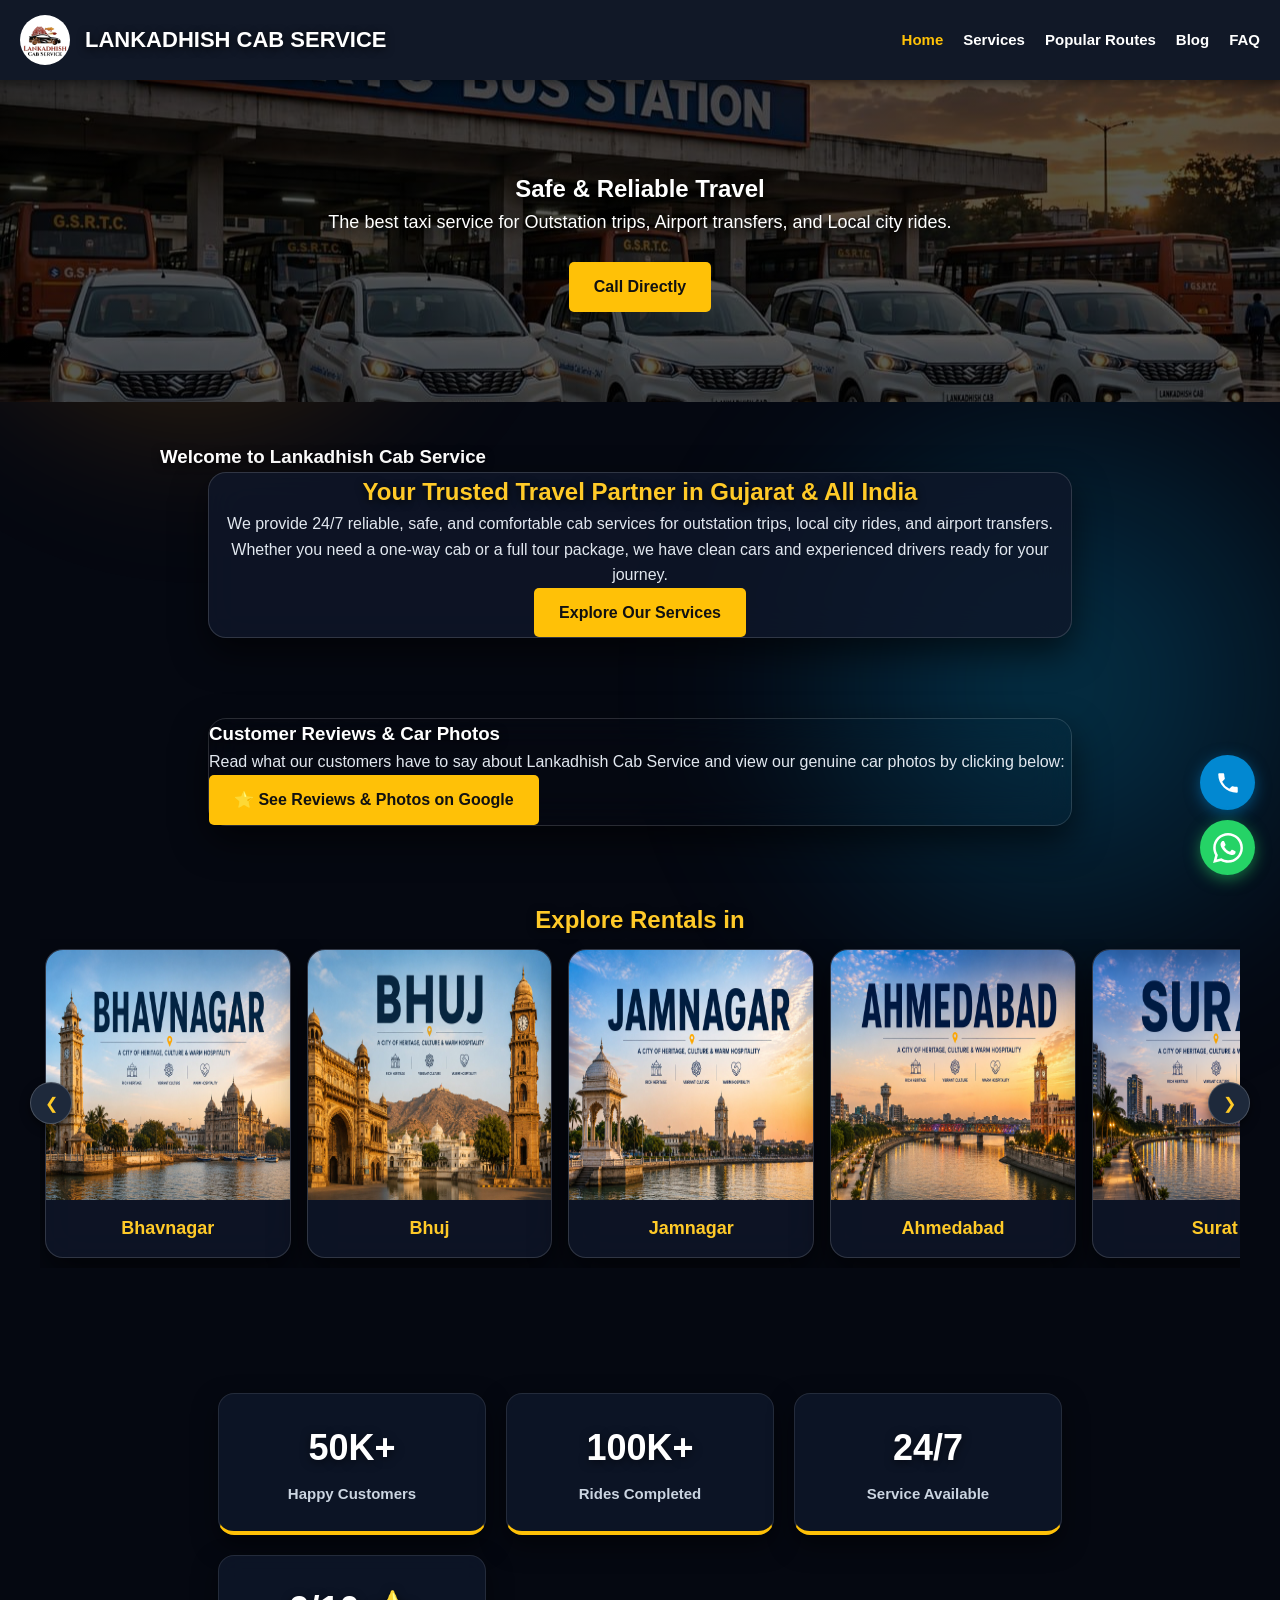
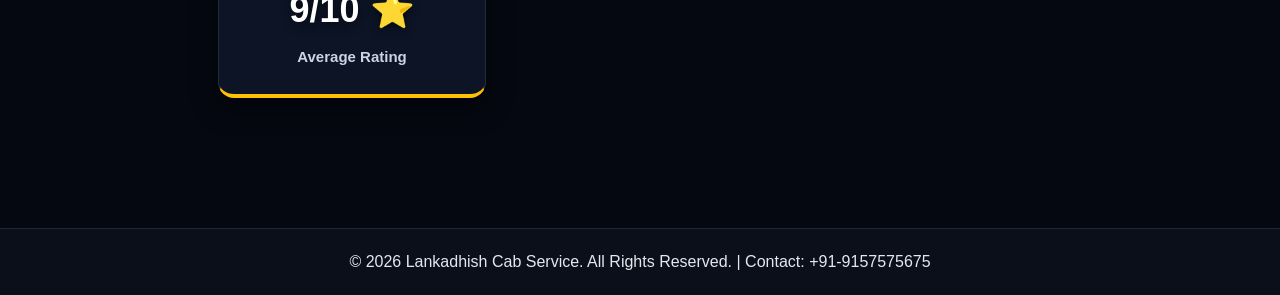
<file: index.html>
<!DOCTYPE html>
<html lang="en">
<head>
    <meta charset="UTF-8">
    <meta name="viewport" content="width=device-width, initial-scale=1.0">
    <title>LANKADHISH CAB SERVICE | Safe & Reliable Taxi Rides</title>
    <meta name="description" content="Book Lankadhish Cab Service for outstation trips, airport transfers, and local city rides. Safe, reliable, and affordable taxi service available 24/7.">
    <meta name="keywords" content="Lankadhish Cab Service, Outstation Cab Booking, Best Taxi Service, Car Rental, Airport Transfer">
    <link rel="stylesheet" href="style.css">
</head>
<body>

    <header>
        <div class="logo-area">
            <img src="image/149580fb-ee27-4f8c-92d1-942084fef0da.jpg" alt="Lankadhish Cab Logo">
            <h1>LANKADHISH CAB SERVICE</h1>
        </div>
        <button class="menu-btn" onclick="toggleMenu()">☰</button>
        <nav>
            <ul class="nav-links" id="navLinks">
                <li><a href="index.html" class="active">Home</a></li>
                <li><a href="services.html">Services</a></li>
                <li><a href="routes.html">Popular Routes</a></li>
                <li><a href="blog.html">Blog</a></li>
                <li><a href="faq.html">FAQ</a></li>
            </ul>
        </nav>
    </header>

   <!-- HERO BANNER SECTION WITH BOOKING FORM -->
<section class="hero">
    <div class="hero-container">
        
        <!-- Left Side: Text Content -->
        <div class="hero-text">
            <h1>Safe & Reliable Travel</h1>
            <p>The best taxi service for Outstation trips, Airport transfers, and Local city rides.</p>
            <a href="tel:+919157575675" class="btn">Call Directly</a>
        </div>
    </div>
</section>

    <section class="section">
        <h3>Welcome to Lankadhish Cab Service</h3>
        <div class="content-box" style="text-align: center;">
            <h2>Your Trusted Travel Partner in Gujarat & All India </h2>
            <p>We provide 24/7 reliable, safe, and comfortable cab services for outstation trips, local city rides, and airport transfers. Whether you need a one-way cab or a full tour package, we have clean cars and experienced drivers ready for your journey.</p>
            <a href="services.html" class="btn">Explore Our Services</a>
        </div>
    </section>

    <section class="section">
        <div class="gbp-section">
            <h3>Customer Reviews & Car Photos</h3>
            <p>Read what our customers have to say about Lankadhish Cab Service and view our genuine car photos by clicking below:</p>
            <a href="https://maps.app.goo.gl/rEYQXk1kmLnVADieA?g_st=ic" class="btn" target="_blank">⭐ See Reviews & Photos on Google</a>
        </div>
    </section>
    <!-- Explore Cities Slider Section -->
<section class="city-slider-section">
    <h2 class="slider-title">Explore Rentals in</h2>
    <div class="slider-container">
        <!-- Left Navigation Arrow -->
        <button class="slide-btn prev-btn" id="slideLeft">&#10094;</button>
        <!-- Cards Scroll Wrapper -->
        <div class="city-cards-wrapper" id="cardsContainer">
            <div class="city-slide-card">
                <img src="image/bhavnagar.jpg" alt="Bhavnagar">
                <div class="city-name">Bhavnagar</div>
            </div>
            <div class="city-slide-card">
                <img src="image/bhuj.jpg" alt="Bhuj">
                <div class="city-name">Bhuj</div>
            </div>
            <div class="city-slide-card">
                <img src="image/jamnagar.jpg" alt="Jamnagar">
                <div class="city-name">Jamnagar</div>
            </div>
            <div class="city-slide-card">
                <img src="image/ahmedabad.jpg" alt="Ahmedabad">
                <div class="city-name">Ahmedabad</div>
            </div>
            <div class="city-slide-card">
                <img src="image/surat.png" alt="Surat">
                <div class="city-name">Surat</div>
            </div>
            <div class="city-slide-card">
                <img src="image/vododara.png" alt="Vadodara">
                <div class="city-name">Vadodara</div>
            </div>
            <div class="city-slide-card">
                <img src="image/dwarka.jpg" alt="Dwarka">
                <div class="city-name">Dwarka</div>
            </div>
            <div class="city-slide-card">
                <img src="image/somnath.png" alt="Somnath">
                <div class="city-name">Somnath</div>
             </div>
             <div class="city-slide-card">
                <img src="image/indore.png" alt="Indore">
                <div class="city-name">Indore</div>
            </div>
        </div>
        <!-- Right Navigation Arrow -->
        <button class="slide-btn next-btn" id="slideRight">&#10095;</button>
    </div>
</section>
<!-- Stats Section (English) -->
    <section class="section">
        <div class="stats-box">
            <div class="stats-grid">
                <div class="stat-item">
                    <h3>50K+</h3>
                    <p>Happy Customers</p>
                </div>
                <div class="stat-item">
                    <h3>100K+</h3>
                    <p>Rides Completed</p>
                </div>
                <div class="stat-item">
                    <h3>24/7</h3>
                    <p>Service Available</p>
                </div>
                <div class="stat-item">
                    <h3>9/10 ⭐</h3>
                    <p>Average Rating</p>
                </div>
            </div>
        </div>
    </section>
    
    <footer>
        <p>&copy; 2026 Lankadhish Cab Service. All Rights Reserved. | Contact: +91-9157575675</p>
    </footer>
   <script>
    const sliderContainer = document.getElementById('cardsContainer');
    const leftButton = document.getElementById('slideLeft');
    const rightButton = document.getElementById('slideRight');

    const scrollAmount = 220; // एक बार में कितना खिसकना चाहिए

    // 1. Right Button Click Function
    function slideNext() {
        // अगर स्लाइडर आखरी कार्ड तक पहुँच जाए, तो वापस शुरू से चालू हो जाएगा
        if (sliderContainer.scrollLeft + sliderContainer.clientWidth >= sliderContainer.scrollWidth - 10) {
            sliderContainer.scrollTo({ left: 0, behavior: 'smooth' });
        } else {
            sliderContainer.scrollBy({ left: scrollAmount, behavior: 'smooth' });
        }
    }

    // 2. Left Button Click Function
    function slidePrev() {
        sliderContainer.scrollBy({ left: -scrollAmount, behavior: 'smooth' });
    }

    // मैनुअल बटन क्लिक्स
    rightButton.addEventListener('click', slideNext);
    leftButton.addEventListener('click', slidePrev);

    // 3. AUTO-PLAY LOGIC (हर 2.5 सेकंड में अपने-आप आगे बढ़ेगा)
    let autoSlideInterval = setInterval(slideNext, 2500);

    // जब यूजर माउस या उंगली से कार्ड्स पर टच करे, तब ऑटो-स्लाइड रुक जाएगा
    sliderContainer.addEventListener('mouseenter', () => clearInterval(autoSlideInterval));
    sliderContainer.addEventListener('mouseleave', () => {
        autoSlideInterval = setInterval(slideNext, 2500);
    });
    
    sliderContainer.addEventListener('touchstart', () => clearInterval(autoSlideInterval));
    sliderContainer.addEventListener('touchend', () => {
        autoSlideInterval = setInterval(slideNext, 2500);
    });
</script>
</body>
  <!-- Floating Direct Call Button -->
<a href="tel:+919157575675" 
   class="call-float" 
   aria-label="Call Us Directly">
    <svg xmlns="http://www.w3.org/2000/svg" width="26" height="26" viewBox="0 0 24 24" fill="#ffffff">
        <path d="M6.62 10.79a15.053 15.053 0 006.59 6.59l2.2-2.2c.27-.27.67-.36 1.02-.24 1.12.37 2.33.57 3.57.57.55 0 1 .45 1 1V20c0 .55-.45 1-1 1-9.39 0-17-7.61-17-17 0-.55.45-1 1-1h3.5c.55 0 1 .45 1 1 0 1.25.2 2.45.57 3.57.11.35.03.74-.25 1.02l-2.2 2.2z"/>
    </svg>
</a>

<!-- Floating WhatsApp Button -->
<a href="https://wa.me/919157575675?text=Hello!%20I%20want%20to%20book%20a%20cab." 
   class="whatsapp-float" 
   target="_blank" 
   aria-label="Chat on WhatsApp">
    <svg xmlns="http://www.w3.org/2000/svg" width="30" height="30" viewBox="0 0 24 24" fill="#ffffff">
        <path d="M.057 24l1.687-6.163c-1.041-1.804-1.588-3.849-1.587-5.946.003-6.556 5.338-11.891 11.893-11.891 3.181.001 6.167 1.24 8.413 3.488 2.245 2.248 3.481 5.236 3.48 8.414-.003 6.557-5.338 11.892-11.893 11.892-1.99-.001-3.951-.5-5.688-1.448l-6.305 1.654zm6.597-3.807c1.676.995 3.276 1.591 5.392 1.592 5.448 0 9.886-4.434 9.889-9.885.002-5.462-4.415-9.89-9.881-9.892-5.452 0-9.887 4.434-9.889 9.884-.001 2.225.651 3.891 1.746 5.634l-.999 3.648 3.742-.981zm11.387-5.464c-.074-.124-.272-.198-.57-.347-.297-.149-1.758-.868-2.031-.967-.272-.099-.47-.149-.669.149-.198.297-.768.967-.941 1.165-.173.198-.347.223-.644.074-.297-.149-1.255-.462-2.39-1.475-.883-.788-1.48-1.761-1.653-2.059-.173-.297-.018-.458.13-.606.134-.133.297-.347.446-.521.151-.172.2-.296.3-.495.099-.198.05-.372-.025-.521-.075-.148-.669-1.611-.916-2.206-.242-.579-.487-.501-.669-.51l-.57-.01c-.198 0-.52.074-.792.372s-1.04 1.016-1.04 2.479 1.065 2.876 1.213 3.074c.149.198 2.095 3.2 5.076 4.487.709.306 1.263.489 1.694.626.712.226 1.36.194 1.872.118.571-.085 1.758-.719 2.006-1.413.248-.695.248-1.29.173-1.414z"/>
    </svg>
</a>
</html>
</file>
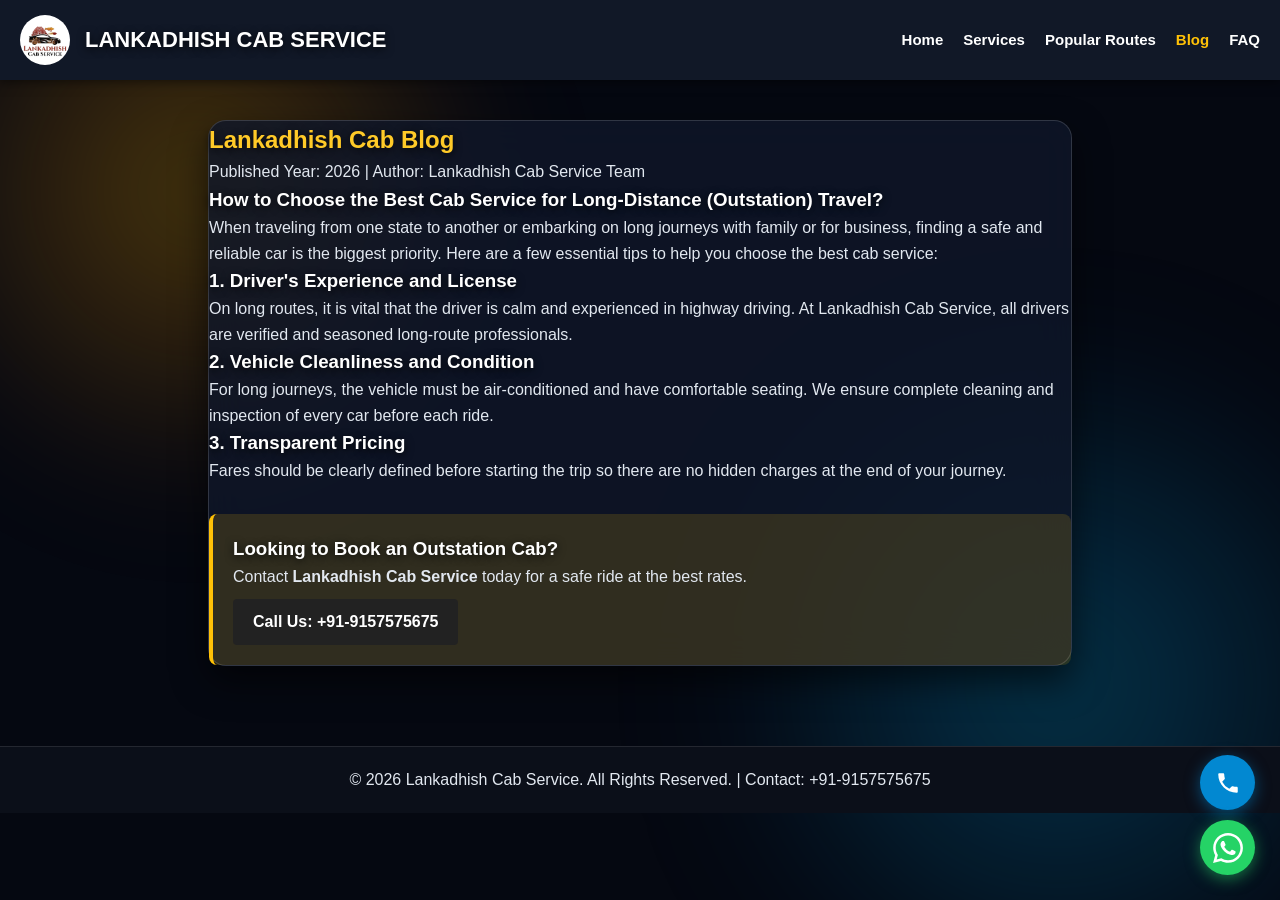
<file: blog.html>
<!DOCTYPE html>
<html lang="en">
<head>
    <meta charset="UTF-8">
    <meta name="viewport" content="width=device-width, initial-scale=1.0">
    <title>Blog & Travel Tips | Lankadhish Cab Service</title>
    <link rel="stylesheet" href="style.css">
</head>
<body>

    <header>
        <div class="logo-area">
            <img src="image/149580fb-ee27-4f8c-92d1-942084fef0da.jpg" alt="Lankadhish Cab Logo">
            <h1>LANKADHISH CAB SERVICE</h1>
        </div>
        <button class="menu-btn" onclick="toggleMenu()">☰</button>
        <nav>
            <ul class="nav-links" id="navLinks">
                <li><a href="index.html">Home</a></li>
                <li><a href="services.html">Services</a></li>
                <li><a href="routes.html">Popular Routes</a></li>
                <li><a href="blog.html" class="active">Blog</a></li>
                <li><a href="faq.html">FAQ</a></li>
            </ul>
        </nav>
      
    </header>

    <section class="section">
        <div class="content-box">
            <h2>Lankadhish Cab Blog</h2>
            <div class="blog-meta">Published Year: 2026 | Author: Lankadhish Cab Service Team</div>
            
            <h3>How to Choose the Best Cab Service for Long-Distance (Outstation) Travel?</h3>
            <p>When traveling from one state to another or embarking on long journeys with family or for business, finding a safe and reliable car is the biggest priority. Here are a few essential tips to help you choose the best cab service:</p>

            <h3>1. Driver's Experience and License</h3>
            <p>On long routes, it is vital that the driver is calm and experienced in highway driving. At Lankadhish Cab Service, all drivers are verified and seasoned long-route professionals.</p>

            <h3>2. Vehicle Cleanliness and Condition</h3>
            <p>For long journeys, the vehicle must be air-conditioned and have comfortable seating. We ensure complete cleaning and inspection of every car before each ride.</p>

            <h3>3. Transparent Pricing</h3>
            <p>Fares should be clearly defined before starting the trip so there are no hidden charges at the end of your journey.</p>

            <div class="cta-box">
                <h3>Looking to Book an Outstation Cab?</h3>
                <p>Contact <strong>Lankadhish Cab Service</strong> today for a safe ride at the best rates.</p>
                <a href="tel:+91-9157575675" style="display:inline-block; background:#222; color:#fff; padding:10px 20px; text-decoration:none; border-radius:4px; margin-top:10px; font-weight:bold;">Call Us: +91-9157575675</a>
            </div>
        </div>
    </section>

    <footer>
        <p>&copy; 2026 Lankadhish Cab Service. All Rights Reserved. | Contact: +91-9157575675</p>
    </footer>
    <script>
        function toggleMenu() {
            document.getElementById("navLinks").classList.toggle("active");
        }
    </script>
</body>
   <!-- Floating Direct Call Button -->
<a href="tel:+919157575675" 
   class="call-float" 
   aria-label="Call Us Directly">
    <svg xmlns="http://www.w3.org/2000/svg" width="26" height="26" viewBox="0 0 24 24" fill="#ffffff">
        <path d="M6.62 10.79a15.053 15.053 0 006.59 6.59l2.2-2.2c.27-.27.67-.36 1.02-.24 1.12.37 2.33.57 3.57.57.55 0 1 .45 1 1V20c0 .55-.45 1-1 1-9.39 0-17-7.61-17-17 0-.55.45-1 1-1h3.5c.55 0 1 .45 1 1 0 1.25.2 2.45.57 3.57.11.35.03.74-.25 1.02l-2.2 2.2z"/>
    </svg>
</a>

<!-- Floating WhatsApp Button -->
<a href="https://wa.me/919157575675?text=Hello!%20I%20want%20to%20book%20a%20cab." 
   class="whatsapp-float" 
   target="_blank" 
   aria-label="Chat on WhatsApp">
    <svg xmlns="http://www.w3.org/2000/svg" width="30" height="30" viewBox="0 0 24 24" fill="#ffffff">
        <path d="M.057 24l1.687-6.163c-1.041-1.804-1.588-3.849-1.587-5.946.003-6.556 5.338-11.891 11.893-11.891 3.181.001 6.167 1.24 8.413 3.488 2.245 2.248 3.481 5.236 3.48 8.414-.003 6.557-5.338 11.892-11.893 11.892-1.99-.001-3.951-.5-5.688-1.448l-6.305 1.654zm6.597-3.807c1.676.995 3.276 1.591 5.392 1.592 5.448 0 9.886-4.434 9.889-9.885.002-5.462-4.415-9.89-9.881-9.892-5.452 0-9.887 4.434-9.889 9.884-.001 2.225.651 3.891 1.746 5.634l-.999 3.648 3.742-.981zm11.387-5.464c-.074-.124-.272-.198-.57-.347-.297-.149-1.758-.868-2.031-.967-.272-.099-.47-.149-.669.149-.198.297-.768.967-.941 1.165-.173.198-.347.223-.644.074-.297-.149-1.255-.462-2.39-1.475-.883-.788-1.48-1.761-1.653-2.059-.173-.297-.018-.458.13-.606.134-.133.297-.347.446-.521.151-.172.2-.296.3-.495.099-.198.05-.372-.025-.521-.075-.148-.669-1.611-.916-2.206-.242-.579-.487-.501-.669-.51l-.57-.01c-.198 0-.52.074-.792.372s-1.04 1.016-1.04 2.479 1.065 2.876 1.213 3.074c.149.198 2.095 3.2 5.076 4.487.709.306 1.263.489 1.694.626.712.226 1.36.194 1.872.118.571-.085 1.758-.719 2.006-1.413.248-.695.248-1.29.173-1.414z"/>
    </svg>
</a>
</html>
</file>
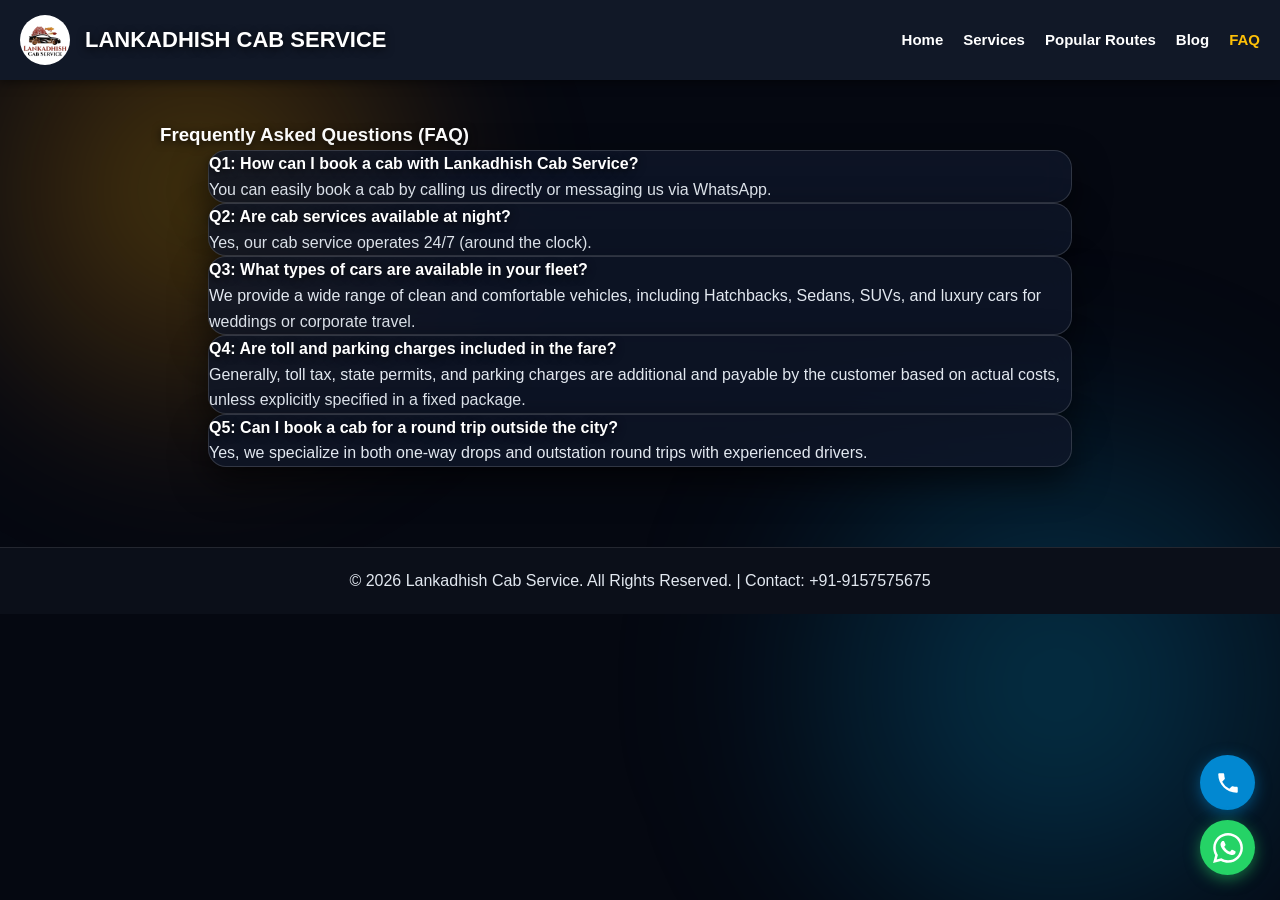
<file: faq.html>
<!DOCTYPE html>
<html lang="en">
<head>
    <meta charset="UTF-8">
    <meta name="viewport" content="width=device-width, initial-scale=1.0">
    <title>Frequently Asked Questions | Lankadhish Cab Service</title>
    <link rel="stylesheet" href="style.css">
</head>
<body>

    <header>
        <div class="logo-area">
            <img src="image/149580fb-ee27-4f8c-92d1-942084fef0da.jpg" alt="Lankadhish Cab Logo">
            <h1>LANKADHISH CAB SERVICE</h1>
        </div>
        <button class="menu-btn" onclick="toggleMenu()">☰</button>
        <nav>
            <ul class="nav-links" id="navLinks">
                <li><a href="index.html">Home</a></li>
                <li><a href="services.html">Services</a></li>
                <li><a href="routes.html">Popular Routes</a></li>
                <li><a href="blog.html">Blog</a></li>
                <li><a href="faq.html" class="active">FAQ</a></li>
            </ul>
        </nav>
       
    </header>

    <section class="section">
        <h3>Frequently Asked Questions (FAQ)</h3>
        
        <div class="faq-box">
            <h4>Q1: How can I book a cab with Lankadhish Cab Service?</h4>
            <p>You can easily book a cab by calling us directly or messaging us via WhatsApp.</p>
        </div>

        <div class="faq-box">
            <h4>Q2: Are cab services available at night?</h4>
            <p>Yes, our cab service operates 24/7 (around the clock).</p>
        </div>

        <div class="faq-box">
            <h4>Q3: What types of cars are available in your fleet?</h4>
            <p>We provide a wide range of clean and comfortable vehicles, including Hatchbacks, Sedans, SUVs, and luxury cars for weddings or corporate travel.</p>
        </div>

        <div class="faq-box">
            <h4>Q4: Are toll and parking charges included in the fare?</h4>
            <p>Generally, toll tax, state permits, and parking charges are additional and payable by the customer based on actual costs, unless explicitly specified in a fixed package.</p>
        </div>

        <div class="faq-box">
            <h4>Q5: Can I book a cab for a round trip outside the city?</h4>
            <p>Yes, we specialize in both one-way drops and outstation round trips with experienced drivers.</p>
        </div>
    </section>

    <footer>
        <p>&copy; 2026 Lankadhish Cab Service. All Rights Reserved. | Contact: +91-9157575675</p>
    </footer>
    <script>
        function toggleMenu() {
            document.getElementById("navLinks").classList.toggle("active");
        }
    </script>
</body>
   <!-- Floating Direct Call Button -->
<a href="tel:+919157575675" 
   class="call-float" 
   aria-label="Call Us Directly">
    <svg xmlns="http://www.w3.org/2000/svg" width="26" height="26" viewBox="0 0 24 24" fill="#ffffff">
        <path d="M6.62 10.79a15.053 15.053 0 006.59 6.59l2.2-2.2c.27-.27.67-.36 1.02-.24 1.12.37 2.33.57 3.57.57.55 0 1 .45 1 1V20c0 .55-.45 1-1 1-9.39 0-17-7.61-17-17 0-.55.45-1 1-1h3.5c.55 0 1 .45 1 1 0 1.25.2 2.45.57 3.57.11.35.03.74-.25 1.02l-2.2 2.2z"/>
    </svg>
</a>

<!-- Floating WhatsApp Button -->
<a href="https://wa.me/919157575675?text=Hello!%20I%20want%20to%20book%20a%20cab." 
   class="whatsapp-float" 
   target="_blank" 
   aria-label="Chat on WhatsApp">
    <svg xmlns="http://www.w3.org/2000/svg" width="30" height="30" viewBox="0 0 24 24" fill="#ffffff">
        <path d="M.057 24l1.687-6.163c-1.041-1.804-1.588-3.849-1.587-5.946.003-6.556 5.338-11.891 11.893-11.891 3.181.001 6.167 1.24 8.413 3.488 2.245 2.248 3.481 5.236 3.48 8.414-.003 6.557-5.338 11.892-11.893 11.892-1.99-.001-3.951-.5-5.688-1.448l-6.305 1.654zm6.597-3.807c1.676.995 3.276 1.591 5.392 1.592 5.448 0 9.886-4.434 9.889-9.885.002-5.462-4.415-9.89-9.881-9.892-5.452 0-9.887 4.434-9.889 9.884-.001 2.225.651 3.891 1.746 5.634l-.999 3.648 3.742-.981zm11.387-5.464c-.074-.124-.272-.198-.57-.347-.297-.149-1.758-.868-2.031-.967-.272-.099-.47-.149-.669.149-.198.297-.768.967-.941 1.165-.173.198-.347.223-.644.074-.297-.149-1.255-.462-2.39-1.475-.883-.788-1.48-1.761-1.653-2.059-.173-.297-.018-.458.13-.606.134-.133.297-.347.446-.521.151-.172.2-.296.3-.495.099-.198.05-.372-.025-.521-.075-.148-.669-1.611-.916-2.206-.242-.579-.487-.501-.669-.51l-.57-.01c-.198 0-.52.074-.792.372s-1.04 1.016-1.04 2.479 1.065 2.876 1.213 3.074c.149.198 2.095 3.2 5.076 4.487.709.306 1.263.489 1.694.626.712.226 1.36.194 1.872.118.571-.085 1.758-.719 2.006-1.413.248-.695.248-1.29.173-1.414z"/>
    </svg>
</a>
</html>
</file>
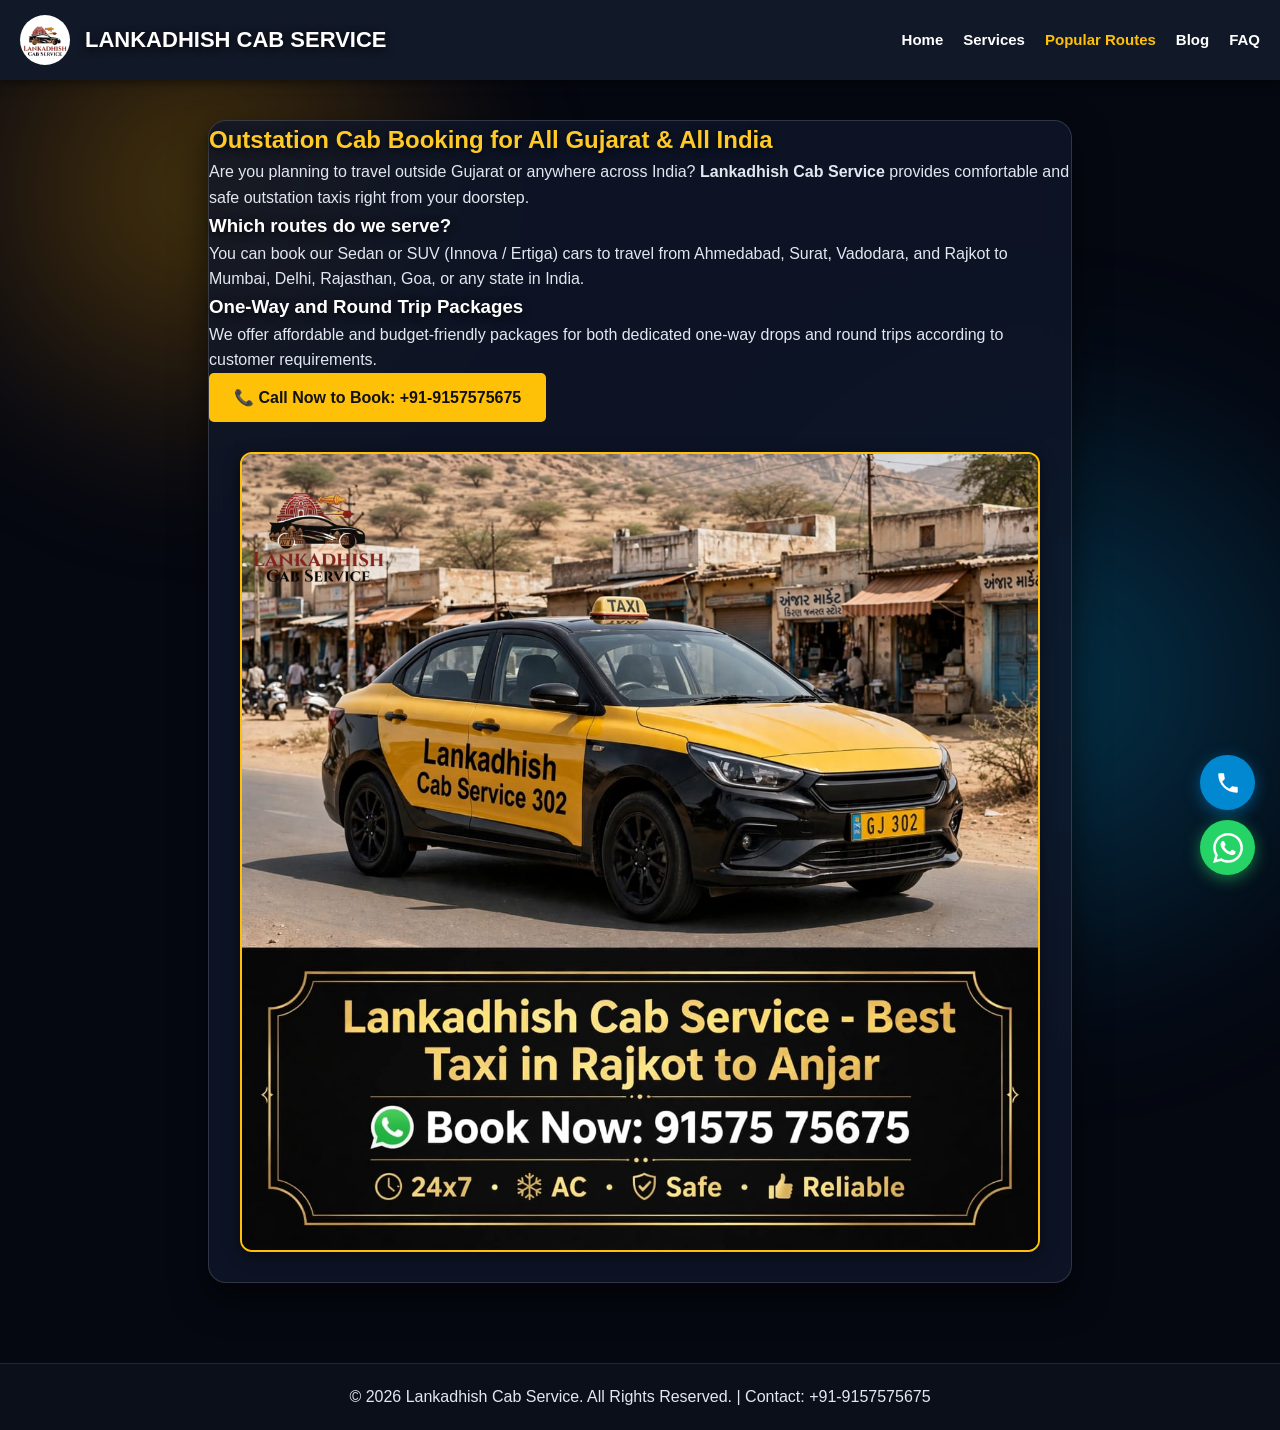
<file: routes.html>
<!DOCTYPE html>
<html lang="en">
<head>
    <meta charset="UTF-8">
    <meta name="viewport" content="width=device-width, initial-scale=1.0">
    <title>Popular Routes & Outstation Taxis | Lankadhish Cab Service</title>
    <link rel="stylesheet" href="style.css">
</head>
<body>

    <header>
        <div class="logo-area">
            <img src="image/149580fb-ee27-4f8c-92d1-942084fef0da.jpg" alt="Lankadhish Cab Logo">
            <h1>LANKADHISH CAB SERVICE</h1>
        </div>
        <button class="menu-btn" onclick="toggleMenu()">☰</button>
        <nav>
            <ul class="nav-links" id="navLinks">
                <li><a href="index.html">Home</a></li>
                <li><a href="services.html">Services</a></li>
                <li><a href="routes.html" class="active">Popular Routes</a></li>
                <li><a href="blog.html">Blog</a></li>
                <li><a href="faq.html">FAQ</a></li>
            </ul>
        </nav>
    
    </header>

    <section class="section">
        <div class="content-box">
            <h2>Outstation Cab Booking for All Gujarat & All India</h2>
            <p>Are you planning to travel outside Gujarat or anywhere across India? <strong>Lankadhish Cab Service</strong> provides comfortable and safe outstation taxis right from your doorstep.</p>
            
            <h3>Which routes do we serve?</h3>
            <p>You can book our Sedan or SUV (Innova / Ertiga) cars to travel from Ahmedabad, Surat, Vadodara, and Rajkot to Mumbai, Delhi, Rajasthan, Goa, or any state in India.</p>

            <h3>One-Way and Round Trip Packages</h3>
            <p>We offer affordable and budget-friendly packages for both dedicated one-way drops and round trips according to customer requirements.</p>

            <a href="tel:+91-9157575675" class="btn" style="text-align: center;" >📞 Call Now to Book: +91-9157575675</a>

            <div class="slider-wrapper">
                <div class="slider-track">
                    <img src="image/lankadhish-cab-service-best taxi-rajkot-to-Anjar.jpg.png" alt="Taxi Rajkot to Anjar">
                    <img src="image/lankadhish-cab-service-best taxi-rajkot-to-bhachau.jpg.png" alt="Taxi Rajkot to Bhachau">
                    <img src="image/lankadhish-cab-service-best taxi-rajkot-to-deesa.jpg.png" alt="Taxi Rajkot to Deesa">
                    <img src="image/lankadhish-cab-service-best taxi-rajkot-to-mandvi.jpg.png" alt="Taxi Rajkot to Mandvi">
                    <img src="image/lankadhish-cab-service-best taxi-rajkot-to-mundra.jpg.png" alt="Taxi Rajkot to Mundra">
                    <img src="image/lankadhish-cab-service-best taxi-palitana-to-karkala Jain temple.jpg.png" alt="Taxi palitana-to-karkala Jain temple">
                    <img src="image/lankadhish-cab-service-best taxi-palitana-to-mangi tungi.jpg.png" alt="Taxi palitana to mangi tungi">
                    <img src="image/lankadhish-cab-service-best taxi-palitana-to-tirumalai.jpg.png" alt="Taxi taxi palitana to tirumalai">
                    <img src="image/lankadhish-cab-service-best taxi-palitana-to-ujjain.jpg.png" alt="Taxi palitana to ujjain">
                    <img src="image/lankadhish-cab-service-best taxi-palitana-to-varansi.jpg.png" alt="Taxi palitana to varansi">
                    <img src="image/lankadhish-cab-service-best taxi-rajkot-to-godhra.jpg.png" alt="Taxi rajkot to godhra">
                </div>
            </div>
        </div>
    </section>

    <footer>
        <p>&copy; 2026 Lankadhish Cab Service. All Rights Reserved. | Contact: +91-9157575675</p>
    </footer>
  
    <script>
        function toggleMenu() {
            document.getElementById("navLinks").classList.toggle("active");
        }
    </script>
</body>
<!-- Floating Direct Call Button -->
<a href="tel:+919157575675" 
   class="call-float" 
   aria-label="Call Us Directly">
    <svg xmlns="http://www.w3.org/2000/svg" width="26" height="26" viewBox="0 0 24 24" fill="#ffffff">
        <path d="M6.62 10.79a15.053 15.053 0 006.59 6.59l2.2-2.2c.27-.27.67-.36 1.02-.24 1.12.37 2.33.57 3.57.57.55 0 1 .45 1 1V20c0 .55-.45 1-1 1-9.39 0-17-7.61-17-17 0-.55.45-1 1-1h3.5c.55 0 1 .45 1 1 0 1.25.2 2.45.57 3.57.11.35.03.74-.25 1.02l-2.2 2.2z"/>
    </svg>
</a>

<!-- Floating WhatsApp Button -->
<a href="https://wa.me/919157575675?text=Hello!%20I%20want%20to%20book%20a%20cab." 
   class="whatsapp-float" 
   target="_blank" 
   aria-label="Chat on WhatsApp">
    <svg xmlns="http://www.w3.org/2000/svg" width="30" height="30" viewBox="0 0 24 24" fill="#ffffff">
        <path d="M.057 24l1.687-6.163c-1.041-1.804-1.588-3.849-1.587-5.946.003-6.556 5.338-11.891 11.893-11.891 3.181.001 6.167 1.24 8.413 3.488 2.245 2.248 3.481 5.236 3.48 8.414-.003 6.557-5.338 11.892-11.893 11.892-1.99-.001-3.951-.5-5.688-1.448l-6.305 1.654zm6.597-3.807c1.676.995 3.276 1.591 5.392 1.592 5.448 0 9.886-4.434 9.889-9.885.002-5.462-4.415-9.89-9.881-9.892-5.452 0-9.887 4.434-9.889 9.884-.001 2.225.651 3.891 1.746 5.634l-.999 3.648 3.742-.981zm11.387-5.464c-.074-.124-.272-.198-.57-.347-.297-.149-1.758-.868-2.031-.967-.272-.099-.47-.149-.669.149-.198.297-.768.967-.941 1.165-.173.198-.347.223-.644.074-.297-.149-1.255-.462-2.39-1.475-.883-.788-1.48-1.761-1.653-2.059-.173-.297-.018-.458.13-.606.134-.133.297-.347.446-.521.151-.172.2-.296.3-.495.099-.198.05-.372-.025-.521-.075-.148-.669-1.611-.916-2.206-.242-.579-.487-.501-.669-.51l-.57-.01c-.198 0-.52.074-.792.372s-1.04 1.016-1.04 2.479 1.065 2.876 1.213 3.074c.149.198 2.095 3.2 5.076 4.487.709.306 1.263.489 1.694.626.712.226 1.36.194 1.872.118.571-.085 1.758-.719 2.006-1.413.248-.695.248-1.29.173-1.414z"/>
    </svg>
</a>
</html>
</file>
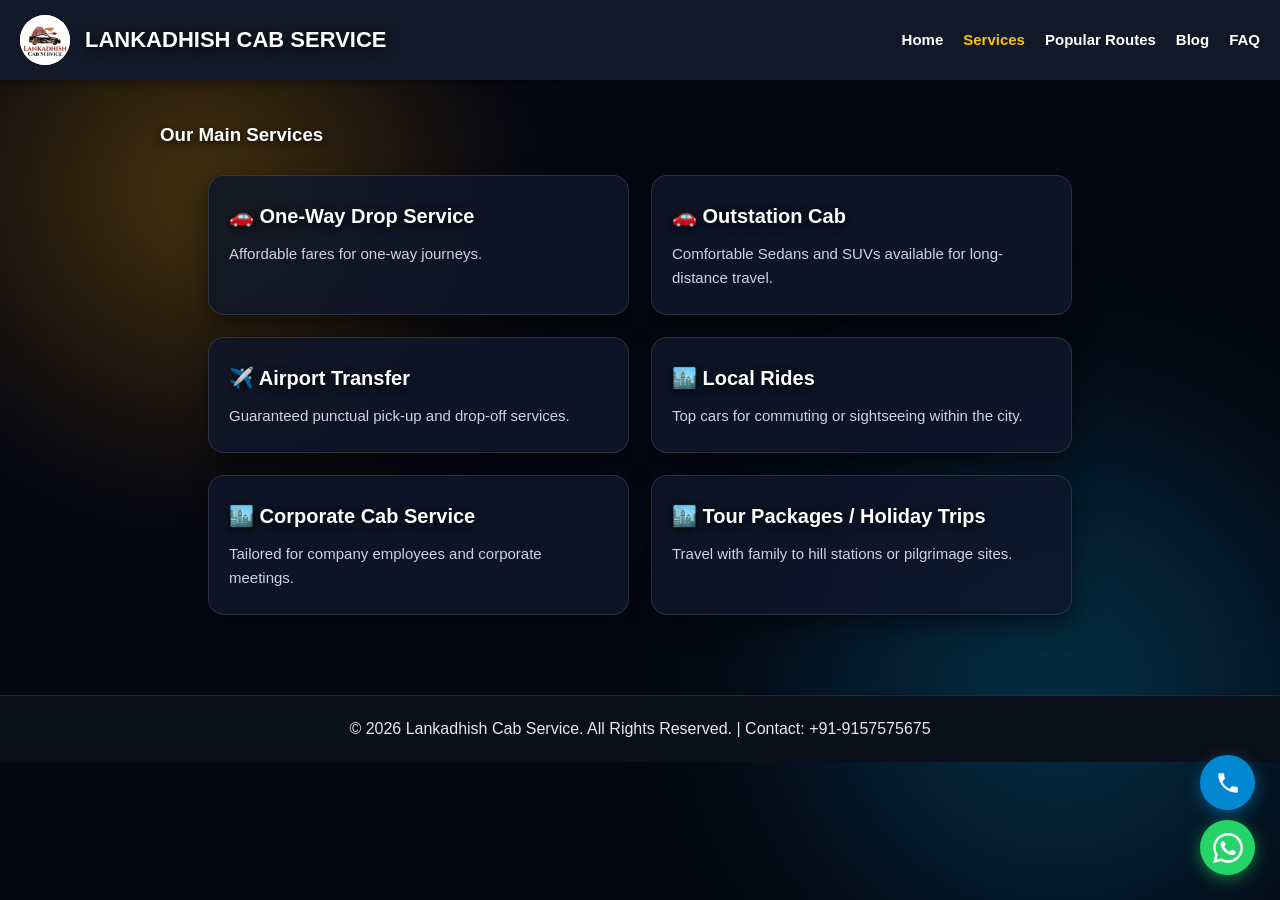
<file: services.html>
<!DOCTYPE html>
<html lang="en">
<head>
    <meta charset="UTF-8">
    <meta name="viewport" content="width=device-width, initial-scale=1.0">
    <title>Our Taxi Services | Lankadhish Cab Service</title>
    <link rel="stylesheet" href="style.css">
</head>
<body>

    <header>
        <div class="logo-area">
            <img src="image/149580fb-ee27-4f8c-92d1-942084fef0da.jpg" alt="Lankadhish Cab Logo">
            <h1>LANKADHISH CAB SERVICE</h1>
        </div>
        <button class="menu-btn" onclick="toggleMenu()">☰</button>
        <nav>
            <ul class="nav-links" id="navLinks">
                <li><a href="index.html">Home</a></li>
                <li><a href="services.html" class="active">Services</a></li>
                <li><a href="routes.html">Popular Routes</a></li>
                <li><a href="blog.html">Blog</a></li>
                <li><a href="faq.html">FAQ</a></li>
            </ul>
        </nav>
    </header>

    <section class="section">
        <h3>Our Main Services</h3>
        <div class="services-grid">
            <div class="card">
                <h4>🚗 One-Way Drop Service</h4>
                <p>Affordable fares for one-way journeys.</p>
            </div>
            <div class="card">
                <h4>🚗 Outstation Cab</h4>
                <p>Comfortable Sedans and SUVs available for long-distance travel.</p>
            </div>
            <div class="card">
                <h4>✈️ Airport Transfer</h4>
                <p>Guaranteed punctual pick-up and drop-off services.</p>
            </div>
            <div class="card">
                <h4>🏙️ Local Rides</h4>
                <p>Top cars for commuting or sightseeing within the city.</p>
            </div>
            <div class="card">
                <h4>🏙️ Corporate Cab Service</h4>
                <p>Tailored for company employees and corporate meetings.</p>
            </div>
            <div class="card">
                <h4>🏙️ Tour Packages / Holiday Trips</h4>
                <p>Travel with family to hill stations or pilgrimage sites.</p>
            </div>
        </div>
    </section>

    <footer>
        <p>&copy; 2026 Lankadhish Cab Service. All Rights Reserved. | Contact: +91-9157575675</p>
    </footer>
    <script>
        function toggleMenu() {
            document.getElementById("navLinks").classList.toggle("active");
        }
    </script>
</body>
   <!-- Floating Direct Call Button -->
<a href="tel:+919157575675" 
   class="call-float" 
   aria-label="Call Us Directly">
    <svg xmlns="http://www.w3.org/2000/svg" width="26" height="26" viewBox="0 0 24 24" fill="#ffffff">
        <path d="M6.62 10.79a15.053 15.053 0 006.59 6.59l2.2-2.2c.27-.27.67-.36 1.02-.24 1.12.37 2.33.57 3.57.57.55 0 1 .45 1 1V20c0 .55-.45 1-1 1-9.39 0-17-7.61-17-17 0-.55.45-1 1-1h3.5c.55 0 1 .45 1 1 0 1.25.2 2.45.57 3.57.11.35.03.74-.25 1.02l-2.2 2.2z"/>
    </svg>
</a>

<!-- Floating WhatsApp Button -->
<a href="https://wa.me/919157575675?text=Hello!%20I%20want%20to%20book%20a%20cab." 
   class="whatsapp-float" 
   target="_blank" 
   aria-label="Chat on WhatsApp">
    <svg xmlns="http://www.w3.org/2000/svg" width="30" height="30" viewBox="0 0 24 24" fill="#ffffff">
        <path d="M.057 24l1.687-6.163c-1.041-1.804-1.588-3.849-1.587-5.946.003-6.556 5.338-11.891 11.893-11.891 3.181.001 6.167 1.24 8.413 3.488 2.245 2.248 3.481 5.236 3.48 8.414-.003 6.557-5.338 11.892-11.893 11.892-1.99-.001-3.951-.5-5.688-1.448l-6.305 1.654zm6.597-3.807c1.676.995 3.276 1.591 5.392 1.592 5.448 0 9.886-4.434 9.889-9.885.002-5.462-4.415-9.89-9.881-9.892-5.452 0-9.887 4.434-9.889 9.884-.001 2.225.651 3.891 1.746 5.634l-.999 3.648 3.742-.981zm11.387-5.464c-.074-.124-.272-.198-.57-.347-.297-.149-1.758-.868-2.031-.967-.272-.099-.47-.149-.669.149-.198.297-.768.967-.941 1.165-.173.198-.347.223-.644.074-.297-.149-1.255-.462-2.39-1.475-.883-.788-1.48-1.761-1.653-2.059-.173-.297-.018-.458.13-.606.134-.133.297-.347.446-.521.151-.172.2-.296.3-.495.099-.198.05-.372-.025-.521-.075-.148-.669-1.611-.916-2.206-.242-.579-.487-.501-.669-.51l-.57-.01c-.198 0-.52.074-.792.372s-1.04 1.016-1.04 2.479 1.065 2.876 1.213 3.074c.149.198 2.095 3.2 5.076 4.487.709.306 1.263.489 1.694.626.712.226 1.36.194 1.872.118.571-.085 1.758-.719 2.006-1.413.248-.695.248-1.29.173-1.414z"/>
    </svg>
</a>
</html>
</file>
<file: style.css>
/* ==========================================================
   1. GLOBAL VARIABLES & RESET
   ========================================================== */
:root { 
    --primary: #ffc107; 
    --dark: #222; 
    --light: #f9f9f9; 
    --blue: #0056b3;
}

* { 
    margin: 0; 
    padding: 0; 
    box-sizing: border-box; 
    font-family: 'Segoe UI', Tahoma, Geneva, Verdana, sans-serif; 
}

/* Base Dark Theme Background */
body { 
    background-color: #050811 !important; 
    color: #e2e8f0 !important; 
    line-height: 1.6; 
    position: relative;
    overflow-x: hidden;
    min-height: 100vh;
}

/* Background Section Fix (Removes White Backgrounds) */
section, 
.section,
.city-slider-section, 
.slider-container,
div[class*="section"] { 
    background: transparent !important; 
    background-color: transparent !important;
}

/* ==========================================================
   2. AMBIENT BACKGROUND GLOW LIGHTS
   ========================================================== */
body::before {
    content: '';
    position: fixed;
    top: -15%;
    left: -10%;
    width: 650px;
    height: 650px;
    background: radial-gradient(circle, rgba(255, 179, 0, 0.28) 0%, rgba(255, 140, 0, 0.1) 45%, transparent 70%);
    border-radius: 50%;
    filter: blur(60px);
    animation: dashboardGlowYellow 14s infinite ease-in-out alternate;
    z-index: -2;
    pointer-events: none;
}

body::after {
    content: '';
    position: fixed;
    bottom: -15%;
    right: -10%;
    width: 700px;
    height: 700px;
    background: radial-gradient(circle, rgba(0, 191, 255, 0.25) 0%, rgba(2, 136, 209, 0.1) 50%, transparent 70%);
    border-radius: 50%;
    filter: blur(70px);
    animation: dashboardGlowBlue 16s infinite ease-in-out alternate;
    z-index: -2;
    pointer-events: none;
}

@keyframes dashboardGlowYellow {
    0% { transform: translate(0, 0) scale(1); opacity: 0.8; }
    50% { transform: translate(120px, 80px) scale(1.2); opacity: 1; }
    100% { transform: translate(40px, 160px) scale(0.9); opacity: 0.7; }
}

@keyframes dashboardGlowBlue {
    0% { transform: translate(0, 0) scale(1); opacity: 0.7; }
    50% { transform: translate(-140px, -90px) scale(1.25); opacity: 1; }
    100% { transform: translate(-50px, -180px) scale(0.95); opacity: 0.8; }
}

/* ==========================================================
   3. HEADER & NAVIGATION
   ========================================================== */
header, .header-container { 
    background: #111827 !important; 
    color: #fff !important; 
    padding: 15px 20px; 
    display: flex; 
    justify-content: space-between; 
    align-items: center; 
    flex-wrap: wrap; 
    position: sticky;
    top: 0;
    z-index: 1000;
    box-shadow: 0 2px 10px rgba(0,0,0,0.5);
}

.logo-area { 
    display: flex; 
    align-items: center; 
    gap: 15px; 
}

.logo-area img { 
    height: 50px; 
    width: 50px; 
    border-radius: 50%; 
    object-fit: cover; 
    background: #fff; 
}

.logo-area h1 { 
    color: #ffffff !important; 
    font-size: 22px; 
}

.logo-area h1 span {
    color: var(--primary) !important;
}

nav {
    display: flex;
    align-items: center;
}

.nav-links {
    display: flex;
    gap: 20px;
    list-style: none;
}

.nav-links a {
    color: #ffffff !important;
    text-decoration: none;
    font-weight: 600;
    font-size: 15px;
    transition: 0.3s;
}

.nav-links a:hover,
.nav-links a.active {
    color: var(--primary) !important;
}

.menu-btn {
    display: none;
    font-size: 20px;
    background: var(--primary);
    border: none;
    color: var(--dark);
    padding: 5px 12px;
    border-radius: 4px;
    font-weight: bold;
    cursor: pointer;
}

.contact-top { 
    font-size: 16px; 
    font-weight: bold; 
    color: #ffffff !important;
}

.contact-top a { 
    color: var(--primary) !important; 
    text-decoration: none; 
}

/* ==========================================================
   4. HERO BANNER SECTION
   ========================================================== */
.hero, .hero-section, .banner { 
    background: linear-gradient(rgba(0,0,0,0.65), rgba(0,0,0,0.65)), url('image/WhatsApp Image 2026-07-29 at 4.22.10 PM.jpeg') no-repeat center center/cover !important; 
    color: #ffffff !important; 
    text-align: center; 
    padding: 90px 20px; 
}

.hero h1, .hero h2, .hero p, 
.hero-content h1, .hero-content p { 
    color: #ffffff !important; 
    text-shadow: 0 2px 10px rgba(0, 0, 0, 0.9) !important;
}

.hero h2 { 
    font-size: 34px; 
    margin-bottom: 15px; 
}

.hero p { 
    font-size: 18px; 
    margin-bottom: 25px; 
}

.btn { 
    background: var(--primary) !important; 
    color: #111 !important; 
    padding: 12px 25px; 
    text-decoration: none; 
    font-weight: bold; 
    border-radius: 5px; 
    display: inline-block; 
    transition: 0.3s; 
}

.btn:hover { 
    background: #e0a800 !important; 
}

/* ==========================================================
   5. DARK GLASS CARDS & GENERAL CONTENT BOXES
   ========================================================== */
.section { 
    padding: 40px 20px; 
    max-width: 1000px; 
    margin: auto; 
}

/* Frosted Dark Glass Boxes */
.card,
.content-box,
.welcome-card, 
.gbp-section,
.faq-box,
.stats-box,
.stat-item,
.city-slide-card,
.container > div { 
    background: rgba(15, 23, 42, 0.8) !important; 
    backdrop-filter: blur(18px) !important;
    -webkit-backdrop-filter: blur(18px) !important;
    border: 1px solid rgba(255, 255, 255, 0.15) !important;
    border-radius: 18px !important;
    box-shadow: 0 15px 35px rgba(0, 0, 0, 0.6) !important;
    transition: all 0.3s ease !important;
}

/* ALL CARD TEXT FIXES */
h1, h2, h3, h4,
.section h3, 
.content-box h2, .content-box h3,
.card h4, .faq-box h4,
.stat-item h3, .slider-title {
    color: #ffffff !important;
    text-shadow: 0 2px 8px rgba(0, 0, 0, 0.8) !important;
    opacity: 1 !important;
}

/* Highlight Golden Titles */
.content-box h2,
.stat-item h3,
.welcome-card h1, .welcome-card h2,
.slider-title {
    color: #ffca28 !important;
}

/* Paragraphs and Sub-text */
p, span, div,
.card p, .content-box p, 
.gbp-section p, .stat-item p { 
    color: #e2e8f0 !important; 
    line-height: 1.6;
    opacity: 1 !important;
}

/* Card Hover Animations */
.card:hover, .stat-item:hover, .city-slide-card:hover { 
    transform: translateY(-5px) !important; 
    border-color: rgba(255, 193, 7, 0.5) !important;
    box-shadow: 0 20px 40px rgba(0,0,0,0.8), 0 0 20px rgba(255, 193, 7, 0.2) !important; 
}

.cta-box { 
    background: rgba(255, 193, 7, 0.15) !important; 
    border-left: 4px solid var(--primary) !important; 
    padding: 20px; 
    margin-top: 30px; 
    border-radius: 8px !important; 
}

/* ==========================================================
   6. SLIDER & CITY CARDS SECTION
   ========================================================== */
.city-slider-section {
    padding: 35px 15px;
    text-align: center;
}

.slider-container {
    position: relative;
    max-width: 1200px;
    margin: 0 auto;
    display: flex;
    align-items: center;
}

.city-cards-wrapper {
    display: flex;
    gap: 16px;
    overflow-x: auto;
    scroll-behavior: smooth;
    padding: 10px 5px;
    scrollbar-width: none;
}

.city-cards-wrapper::-webkit-scrollbar {
    display: none;
}

.city-slide-card {
    min-width: 270px;
    max-width: 270px;
    overflow: hidden;
    flex-shrink: 0;
}

.city-slide-card img {
    width: 100%;
    height: 250px;
    object-fit: fill;
    display: block;
}

.city-name {
    padding: 14px 10px;
    font-size: 18px;
    font-weight: 700;
    color: #ffca28 !important; /* Standout Gold City Name */
    text-align: center;
}

.slide-btn {
    position: absolute;
    top: 50%;
    transform: translateY(-50%);
    width: 42px;
    height: 42px;
    background-color: #1e293b;
    border: 1px solid rgba(255, 255, 255, 0.2);
    border-radius: 50%;
    box-shadow: 0 4px 10px rgba(0, 0, 0, 0.5);
    font-size: 16px;
    color: #ffca28;
    cursor: pointer;
    z-index: 10;
    display: flex;
    align-items: center;
    justify-content: center;
    transition: all 0.2s ease;
}

.slide-btn:hover {
    background-color: var(--primary);
    color: #111;
}

.prev-btn { left: -10px; }
.next-btn { right: -10px; }

/* Image Slider Track Fix */
.slider-wrapper {
    width: 100%;
    max-width: 800px;
    margin: 30px auto;
    overflow: hidden;
    border-radius: 12px;
    box-shadow: 0 4px 15px rgba(0,0,0,0.5);
    border: 2px solid var(--primary);
}

.slider-track {
    display: flex;
    width: 1100%;
    animation: slideAnimation 25s infinite;
}

.slider-track img {
    width: 9.09%;
    object-fit: cover;
    display: block;
}

@keyframes slideAnimation {
    0%, 7% { transform: translateX(0); }
    9%, 16% { transform: translateX(-9.09%); }
    18%, 25% { transform: translateX(-18.18%); }
    27%, 34% { transform: translateX(-27.27%); }
    36%, 43% { transform: translateX(-36.36%); }
    45%, 52% { transform: translateX(-45.45%); }
    54%, 61% { transform: translateX(-54.54%); }
    63%, 70% { transform: translateX(-63.63%); }
    72%, 79% { transform: translateX(-72.72%); }
    81%, 88% { transform: translateX(-81.81%); }
    90%, 97% { transform: translateX(-90.9%); }
    100% { transform: translateX(0); }
}

/* ==========================================================
   7. FLOATING ACTION BUTTONS & FOOTER
   ========================================================== */
.call-float {
    position: fixed;
    bottom: 90px;
    right: 25px;
    width: 55px;
    height: 55px;
    background-color: #0288d1;
    border-radius: 50%;
    display: flex;
    align-items: center;
    justify-content: center;
    box-shadow: 0 4px 15px rgba(2, 136, 209, 0.5);
    z-index: 9999;
    transition: all 0.3s ease;
    text-decoration: none;
}

.call-float:hover {
    transform: scale(1.12);
    background-color: #01579b;
}

.whatsapp-float {
    position: fixed;
    bottom: 25px;
    right: 25px;
    width: 55px;
    height: 55px;
    background-color: #25d366;
    border-radius: 50%;
    display: flex;
    align-items: center;
    justify-content: center;
    box-shadow: 0 4px 15px rgba(37, 211, 102, 0.5);
    z-index: 9999;
    transition: all 0.3s ease;
    text-decoration: none;
}

.whatsapp-float:hover {
    transform: scale(1.12);
    background-color: #20ba5a;
}

footer { 
    background: #0b0f19 !important; 
    color: #94a3b8 !important; 
    text-align: center; 
    padding: 20px; 
    margin-top: 40px; 
    border-top: 1px solid rgba(255, 255, 255, 0.1);
}

/* ==========================================================
   8. MOBILE RESPONSIVENESS
   ========================================================== */
@media (max-width: 850px) {
    .menu-btn {
        display: block;
    }
    .nav-links {
        display: none;
        flex-direction: column;
        width: 100%;
        background: #0f172a;
        position: absolute;
        top: 100%;
        left: 0;
        padding: 15px 20px;
        gap: 15px;
        box-shadow: 0 5px 10px rgba(0,0,0,0.5);
    }
    .nav-links.active {
        display: flex;
    }
    .contact-top {
        font-size: 14px;
    }
}

@media (max-width: 768px) {
    .city-slide-card {
        min-width: 160px;
        max-width: 160px;
    }
    .city-slide-card img {
        height: 150px;
    }
    .city-name {
        font-size: 15px;
    }
    .prev-btn { left: 2px; }
    .next-btn { right: 2px; }
}
/* ALL CARDS CENTER ALIGNMENT FIX */
.welcome-card, 
.gbp-section,
.content-box,
.stats-box,
.section > div,
.container > div {
    margin-left: auto !important;
    margin-right: auto !important;
    max-width: 900px !important; /* कार्ड की सही चौड़ाई */
    width: 90% !important;       /* मोबाइल और डेस्कटॉप दोनों के लिए सही फिट */
}
/* ==========================================================
   STATS SECTION FIX (RESTORE SECOND IMAGE STYLE)
   ========================================================== */

/* 1. Main Stats Outer Box - Clean & Transparent Container */
.stats-box {
    background: transparent !important;
    border: none !important;
    box-shadow: none !important;
    backdrop-filter: none !important;
    padding: 20px 10px !important;
    max-width: 900px !important;
    margin: 30px auto !important;
}

/* 2. Grid Layout for Cards */
.stats-grid {
    display: grid !important;
    grid-template-columns: repeat(auto-fit, minmax(220px, 1fr)) !important;
    gap: 20px !important; /* कार्ड्स के बीच सही गैप */
}

/* 3. Individual Stat Card (As Seen in 2nd Photo) */
.stat-item {
    background: rgba(15, 23, 42, 0.85) !important; /* Dark Glass Card */
    backdrop-filter: blur(12px) !important;
    -webkit-backdrop-filter: blur(12px) !important;
    padding: 25px 15px !important;
    border-radius: 16px !important;
    border: 1px solid rgba(255, 255, 255, 0.1) !important;
    border-bottom: 4px solid #ffc107 !important; /* Highlight Yellow Bottom Border */
    text-align: center !important;
    box-shadow: 0 10px 25px rgba(0, 0, 0, 0.5) !important;
    transition: transform 0.3s ease, box-shadow 0.3s ease !important;
}

.stat-item:hover {
    transform: translateY(-5px) !important;
    box-shadow: 0 15px 30px rgba(0, 0, 0, 0.7), 0 0 15px rgba(255, 193, 7, 0.3) !important;
}

/* 4. Large Numbers Style (e.g. 50K+, 100K+) */
.stat-item h3 {
    font-size: 36px !important;
    font-weight: 800 !important;
    color: #ffffff !important; /* Bright White Text */
    margin-bottom: 6px !important;
    text-shadow: 0 2px 10px rgba(0, 0, 0, 0.6) !important;
}

/* 5. Sub-label Text Style (e.g. Happy Customers) */
.stat-item p {
    color: #cbd5e1 !important; /* Easy-to-read Light Text */
    font-size: 15px !important;
    font-weight: 600 !important;
    margin: 0 !important;
}

/* Mobile Alignment Fix */
@media (max-width: 600px) {
    .stats-grid {
        grid-template-columns: 1fr !important; /* मोबाइल पर एक के नीचे एक कार्ड */
        gap: 16px !important;
    }
}
/* ==========================================================
   SERVICES PAGE FIX (GRID & CARDS CENTER ALIGNMENT)
   ========================================================== */

/* 1. Main Services Container Center Fix */
.services-section, 
.services-container, 
main section {
    max-width: 1100px !important;
    margin: 40px auto !important;
    padding: 0 20px !important;
    text-align: center !important;
}

/* 2. Page Title Fix */
.services-section h2, 
.services-section h1,
main h2 {
    color: #ffca28 !important;
    font-size: 32px !important;
    font-weight: 700 !important;
    margin-bottom: 30px !important;
    text-shadow: 0 2px 10px rgba(0, 0, 0, 0.8) !important;
    text-align: center !important;
}

/* 3. Services Cards Grid (2-Column on Desktop, 1-Column on Mobile) */
.services-grid, 
.service-cards,
.section > div:has(.service-card),
div:has(> .service-card) {
    display: grid !important;
    grid-template-columns: repeat(auto-fit, minmax(300px, 1fr)) !important;
    gap: 22px !important; /* कार्ड्स के बीच प्रॉपर गैप */
    margin-top: 25px !important;
}

/* 4. Individual Service Card Styling */
.service-card, 
.card {
    background: rgba(15, 23, 42, 0.85) !important;
    backdrop-filter: blur(14px) !important;
    -webkit-backdrop-filter: blur(14px) !important;
    border: 1px solid rgba(255, 255, 255, 0.12) !important;
    border-radius: 16px !important;
    padding: 24px 20px !important;
    text-align: left !important;
    box-shadow: 0 10px 25px rgba(0, 0, 0, 0.5) !important;
    transition: all 0.3s ease !important;
}

/* Hover Effect for Service Cards */
.service-card:hover, 
.card:hover {
    transform: translateY(-6px) !important;
    border-color: rgba(255, 193, 7, 0.5) !important;
    box-shadow: 0 15px 35px rgba(0, 0, 0, 0.7), 0 0 18px rgba(255, 193, 7, 0.25) !important;
}

/* 5. Service Titles (e.g. 🚘 One-Way Drop Service) */
.service-card h3, 
.service-card h4, 
.card h3, 
.card h4 {
    color: #ffffff !important;
    font-size: 20px !important;
    font-weight: 700 !important;
    margin-bottom: 10px !important;
    display: flex !important;
    align-items: center !important;
    gap: 10px !important;
}

/* 6. Service Description Text */
.service-card p, 
.card p {
    color: #cbd5e1 !important;
    font-size: 15px !important;
    line-height: 1.6 !important;
    margin: 0 !important;
}
</file>
